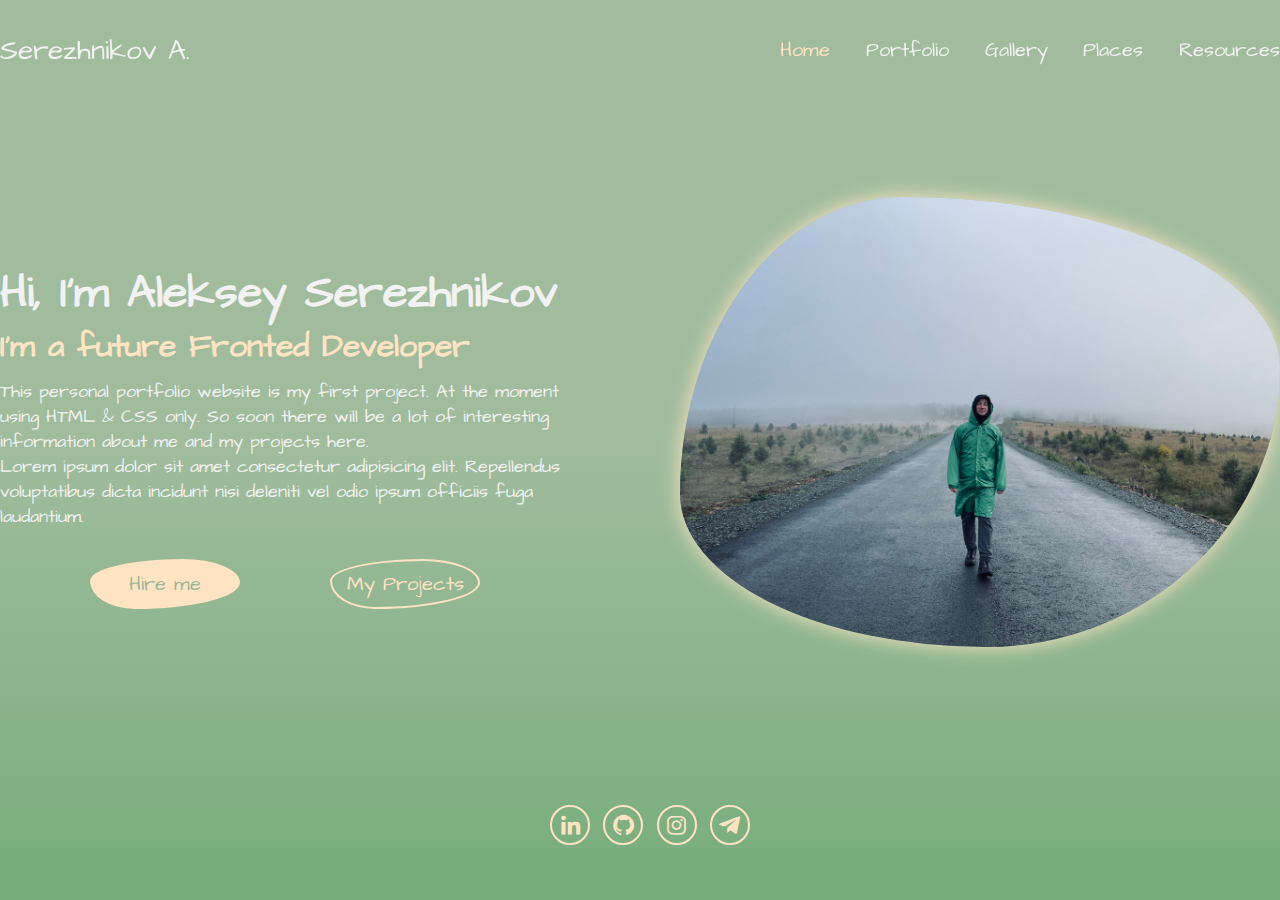
<file: index.html>
<!DOCTYPE html>
<html lang="ru">
  <head>
    <meta charset="UTF-8" />
    <meta name="viewport" content="width=device-width, initial-scale=1.0" />
    <title>Serezhnikov Aleksey</title>
    <link rel="stylesheet" href="./css/style.css" />
    <link rel="stylesheet" href="./css/fonts.css" />
    <link
      href="https://unpkg.com/boxicons@2.1.4/css/boxicons.min.css"
      rel="stylesheet"
    />
    <link
      rel="apple-touch-icon"
      sizes="180x180"
      href="./icons/apple-touch-icon.png"
    />
    <link
      rel="icon"
      type="image/png"
      sizes="32x32"
      href="./icons/favicon-32x32.png"
    />
    <link
      rel="icon"
      type="image/png"
      sizes="16x16"
      href="./icons/favicon-16x16.png"
    />
    <link rel="manifest" href="./icons/site.webmanifest" />
  </head>
  <body>
    <header class="header">
      <a class="logo" href="logo">Serezhnikov A.</a>
      <nav class="navbar">
        <a href="#" class="active">Home</a>
        <a href="#">Portfolio</a>
        <a href="#">Gallery</a>
        <a href="#">Places</a>
        <a href="#">Resources</a>
      </nav>
    </header>
    <main class="home">
      <section class="home-content">
        <h1>Hi, I'm Aleksey Serezhnikov</h1>
        <h3>I'm a future Fronted Developer</h3>
        <p>
          This personal portfolio website is my first project. At the moment
          using HTML & CSS only. So soon there will be a lot of interesting
          information about me and my projects here. <br />Lorem ipsum dolor sit
          amet consectetur adipisicing elit. Repellendus voluptatibus dicta
          incidunt nisi deleniti vel odio ipsum officiis fuga laudantium.
        </p>
        <div class="btn-box">
          <a href="mailto:aleksei-serezhnikov@mail.ru">Hire me</a>
          <a href="#">My Projects</a>
        </div>
      </section>
      <section class="home-img">
        <img class="img" src="./icons/photo.jpeg" alt="mainphoto" />
      </section>
    </main>
    <footer class="footer">
      <div class="links">
        <a href="#"><i class="bx bxl-linkedin"></i></a>
        <a href="https://github.com/serezhnikovas" target="_blank"
          ><i class="bx bxl-github"></i
        ></a>
        <a href="https://www.instagram.com/alekseyserezhnikov" target="_blank"
          ><i class="bx bxl-instagram"></i
        ></a>
        <a href="https://t.me/alekseyserezhnikov" target="_blank"
          ><i class="bx bxl-telegram"></i
        ></a>
      </div>
    </footer>
  </body>
</html>
</file>
<file: css/style.css>
* {
  margin: 0;
  padding: 0;
  box-sizing: border-box;
}

body {
  background: linear-gradient(#a0bc9d 50%, #77ad7c 100%);
  color: #f2f2f2;
}

.header {
  position: sticky;
  top: 0;
  max-width: 1300px;
  height: 100px;
  margin: 0 auto;
  background: transparent;
  display: flex;
  justify-content: space-between;
  align-items: center;
  z-index: 100;
}

.logo {
  font-size: 28px;
  color: #f2f2f2;
  text-decoration: none;
}

.navbar {
  width: 500px;
  display: flex;
  justify-content: space-between;
}

.navbar a {
  font-size: 20px;
  color: #f2f2f2;
  text-decoration: none;
  transition: color 0.6s;
}

.navbar a:hover,
.navbar a.active {
  color: bisque;
}

.home {
  height: calc(100vh - 250px);
  max-width: 1300px;
  margin: 0 auto;
  display: flex;
  justify-content: space-between;
  align-items: center;
  flex-wrap: wrap-reverse;
}

.home-content {
  max-width: 570px;
  margin-top: 20px;
}

.home-content h1 {
  font-size: 45px;
}

.home-content h3 {
  font-size: 32px;
  color: bisque;
}

.home-content p {
  font-size: 18px;
  margin: 10px 0;
}

.btn-box {
  margin-top: 30px;
  display: flex;
  justify-content: space-evenly;
  max-width: 600px;
  height: 50px;
}

.btn-box a {
  position: relative;
  display: inline-flex;
  justify-content: center;
  align-items: center;
  width: 150px;
  height: 100%;
  background: bisque;
  border: 2px solid bisque;
  border-radius: 62% 38% 70% 30% / 44% 47% 53% 56%;
  text-decoration: none;
  font-size: 20px;
  color: rgb(156, 183, 151);
  z-index: 1;
  overflow: hidden;
  transition: 0.5s;
}

.btn-box a:hover {
  color: bisque;
  background: transparent;
}

.btn-box a:nth-child(2) {
  background: transparent;
  color: bisque;
}

.btn-box a:nth-child(2):hover {
  color: rgb(156, 183, 151);
}

.btn-box a:nth-child(2)::before {
  background: bisque;
}

.btn-box a::before {
  content: "";
  position: absolute;
  top: 0;
  left: 0;
  width: 0;
  height: 100%;
  background: rgb(156, 183, 151);
  z-index: -1;
  transition: 0.5s;
}

.btn-box a:hover::before {
  width: 100%;
}

.home-img {
  max-width: 600px;
}

.img {
  max-width: 100%;
  border-radius: 37% 63% 49% 51% / 66% 38% 62% 34%;
  box-shadow: 0 0 20px bisque;
}

.links {
  display: flex;
  justify-content: space-between;
  width: 200px;
}

.links a {
  position: relative;
  display: inline-flex;
  justify-content: center;
  align-items: center;
  text-decoration: none;
  background: transparent;
  width: 40px;
  height: 40px;
  border: 2px solid bisque;
  border-radius: 50%;
  color: bisque;
  font-size: 25px;
  z-index: 1;
  overflow: hidden;
  transition: 0.5s;
}

.links a::before {
  content: "";
  position: absolute;
  top: 0;
  left: 0;
  width: 0;
  height: 100%;
  background: bisque;
  z-index: -1;
  transition: 0.5s;
}

.links a:hover:before {
  width: 100%;
}

.links a:hover {
  color: rgb(156, 183, 151);
}

.footer {
  width: 1300px;
  height: 150px;
  margin: 0 auto;
  display: flex;
  justify-content: center;
  align-items: center;
  background: transparent;
}
</file>
<file: css/fonts.css>
@import url("https://fonts.googleapis.com/css2?family=Architects+Daughter&family=Caveat:wght@400;500;600;700&family=Dancing+Script:wght@400;500;600;700&family=Indie+Flower&family=Julee&display=swap");

* {
  font-family: "Architects Daughter", cursive;
}
</file>
